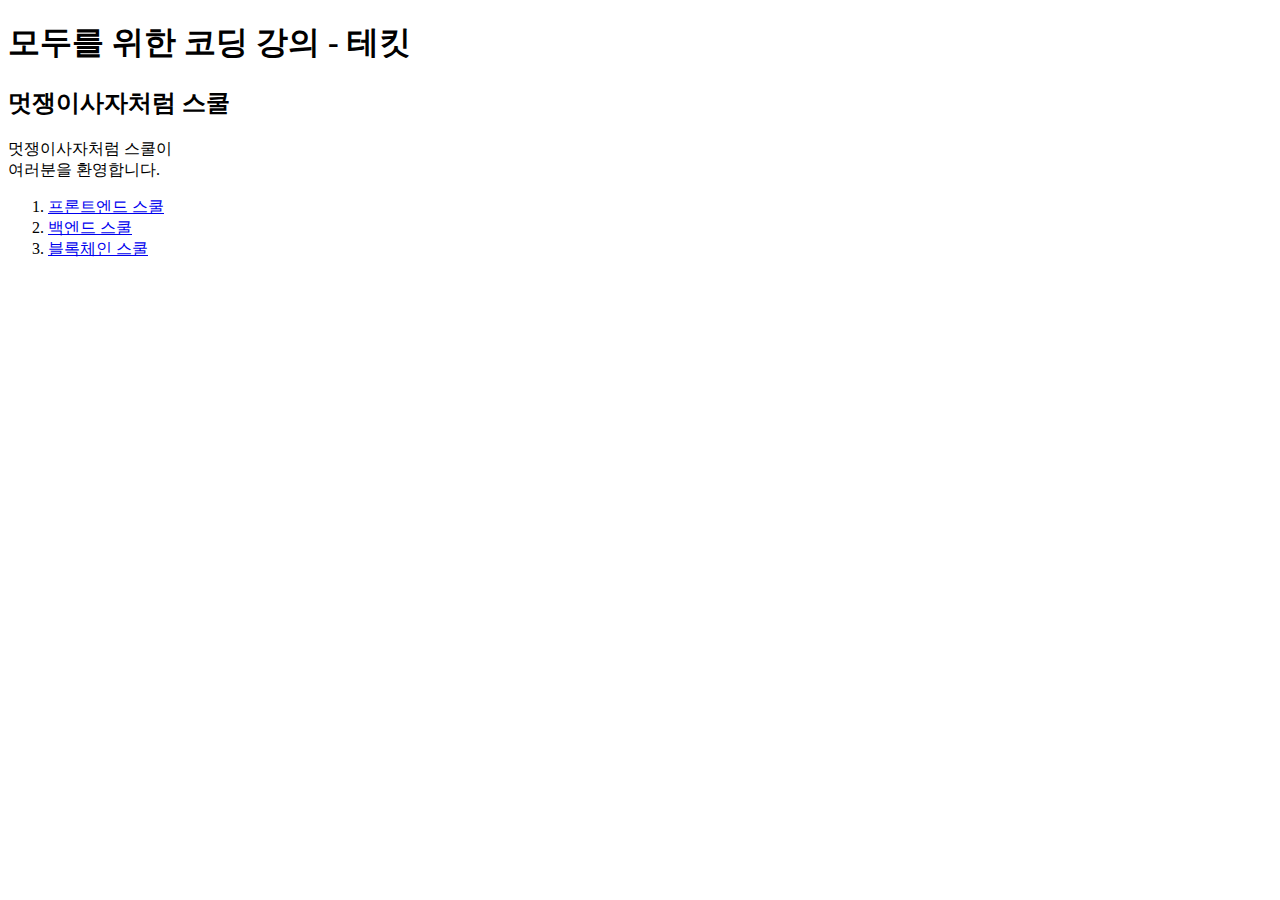
<file: ch2/index.html>
<!DOCTYPE html>
<html lang="ko">
  <head>
    <meta charset="UTF-8" />
    <meta http-equiv="X-UA-Compatible" content="IE=edge" />
    <meta name="viewport" content="width=device-width, initial-scale=1.0" />
    <title>멋쟁이사자처럼:)</title>

    <meta property="og:title" content="멋쟁이사자처럼 화이팅:)" />
    <meta property="og:description" content="멋쟁이사자처럼과 즐거운 코딩!" />
    <meta property="og:img" content="./thumbnail.jpg" />
  </head>
  <body>
    <h1>모두를 위한 코딩 강의 - 테킷</h1>
    <div>
      <h2>멋쟁이사자처럼 스쿨</h2>

      <p>멋쟁이사자처럼 스쿨이<br />여러분을 환영합니다.</p>

      <ol>
        <li>
          <a href="https://techit.education/school/kdt-frontend-7th"
            >프론트엔드 스쿨</a
          >
        </li>
        <li>
          <a
            href="https://techit.education/school/kdt-backend-6th"
            target="_blank"
            >백엔드 스쿨</a
          >
        </li>
        <li><a href="#">블록체인 스쿨</a></li>
      </ol>
    </div>
  </body>
</html>
</file>
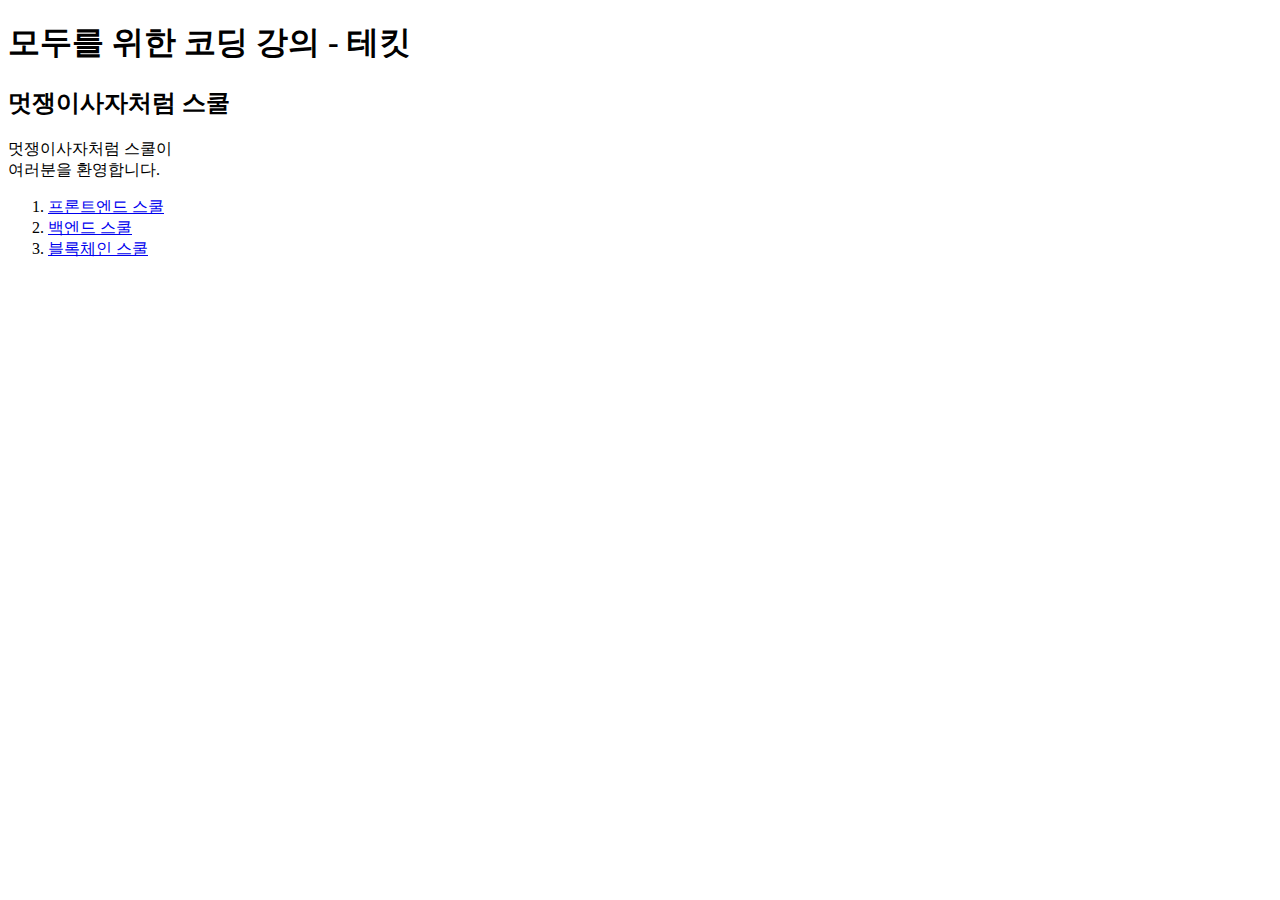
<file: week1_ch2/index.html>
<!DOCTYPE html>
<html lang="ko">
  <head>
    <meta charset="UTF-8" />
    <meta http-equiv="X-UA-Compatible" content="IE=edge" />
    <meta name="viewport" content="width=device-width, initial-scale=1.0" />
    <title>멋쟁이사자처럼:)</title>

    <meta property="og:title" content="멋쟁이사자처럼 화이팅:)" />
    <meta property="og:description" content="멋쟁이사자처럼과 즐거운 코딩!" />
    <meta property="og:img" content="./thumbnail.png" />
  </head>
  <body>
    <h1>모두를 위한 코딩 강의 - 테킷</h1>
    <div>
      <h2>멋쟁이사자처럼 스쿨</h2>

      <p>멋쟁이사자처럼 스쿨이<br />여러분을 환영합니다.</p>

      <ol>
        <li>
          <a href="https://techit.education/school/kdt-frontend-7th"
            >프론트엔드 스쿨</a
          >
        </li>
        <li>
          <a
            href="https://techit.education/school/kdt-backend-6th"
            target="_blank"
            >백엔드 스쿨</a
          >
        </li>
        <li><a href="#">블록체인 스쿨</a></li>
      </ol>
    </div>
  </body>
</html>
</file>
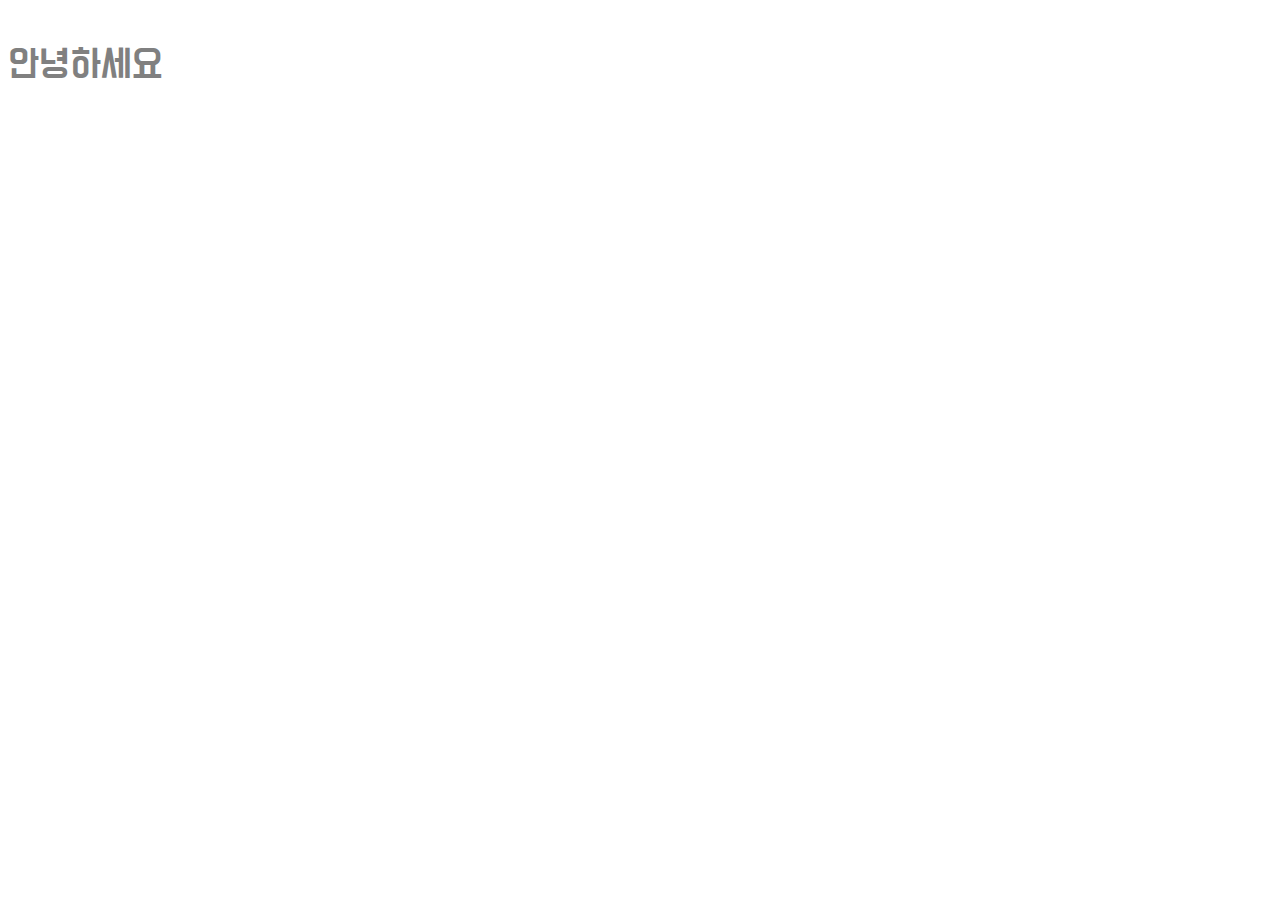
<file: week2_ch10/index.html>
<!DOCTYPE html>
<html lang="ko">
  <head>
    <meta charset="UTF-8" />
    <meta http-equiv="X-UA-Compatible" content="IE=edge" />
    <meta name="viewport" content="width=device-width, initial-scale=1.0" />
    <title>Document</title>
    <link rel="stylesheet" href="./style.css" />
    <link rel="preconnect" href="https://fonts.googleapis.com" />
    <link rel="preconnect" href="https://fonts.gstatic.com" crossorigin />
    <link
      href="https://fonts.googleapis.com/css2?family=Do+Hyeon&display=swap"
      rel="stylesheet"
    />
    <link
      rel="stylesheet"
      href="https://use.fontawesome.com/releases/v5.15.4/css/all.css"
      integrity="sha384-DyZ88mC6Up2uqS4h/KRgHuoeGwBcD4Ng9SiP4dIRy0EXTlnuz47vAwmeGwVChigm"
      crossorigin="anonymous"
    />
  </head>
  <body>
    <div>
      <p><i class="fab fa-apple"></i>안녕하세요</p>
    </div>
  </body>
</html>
</file>
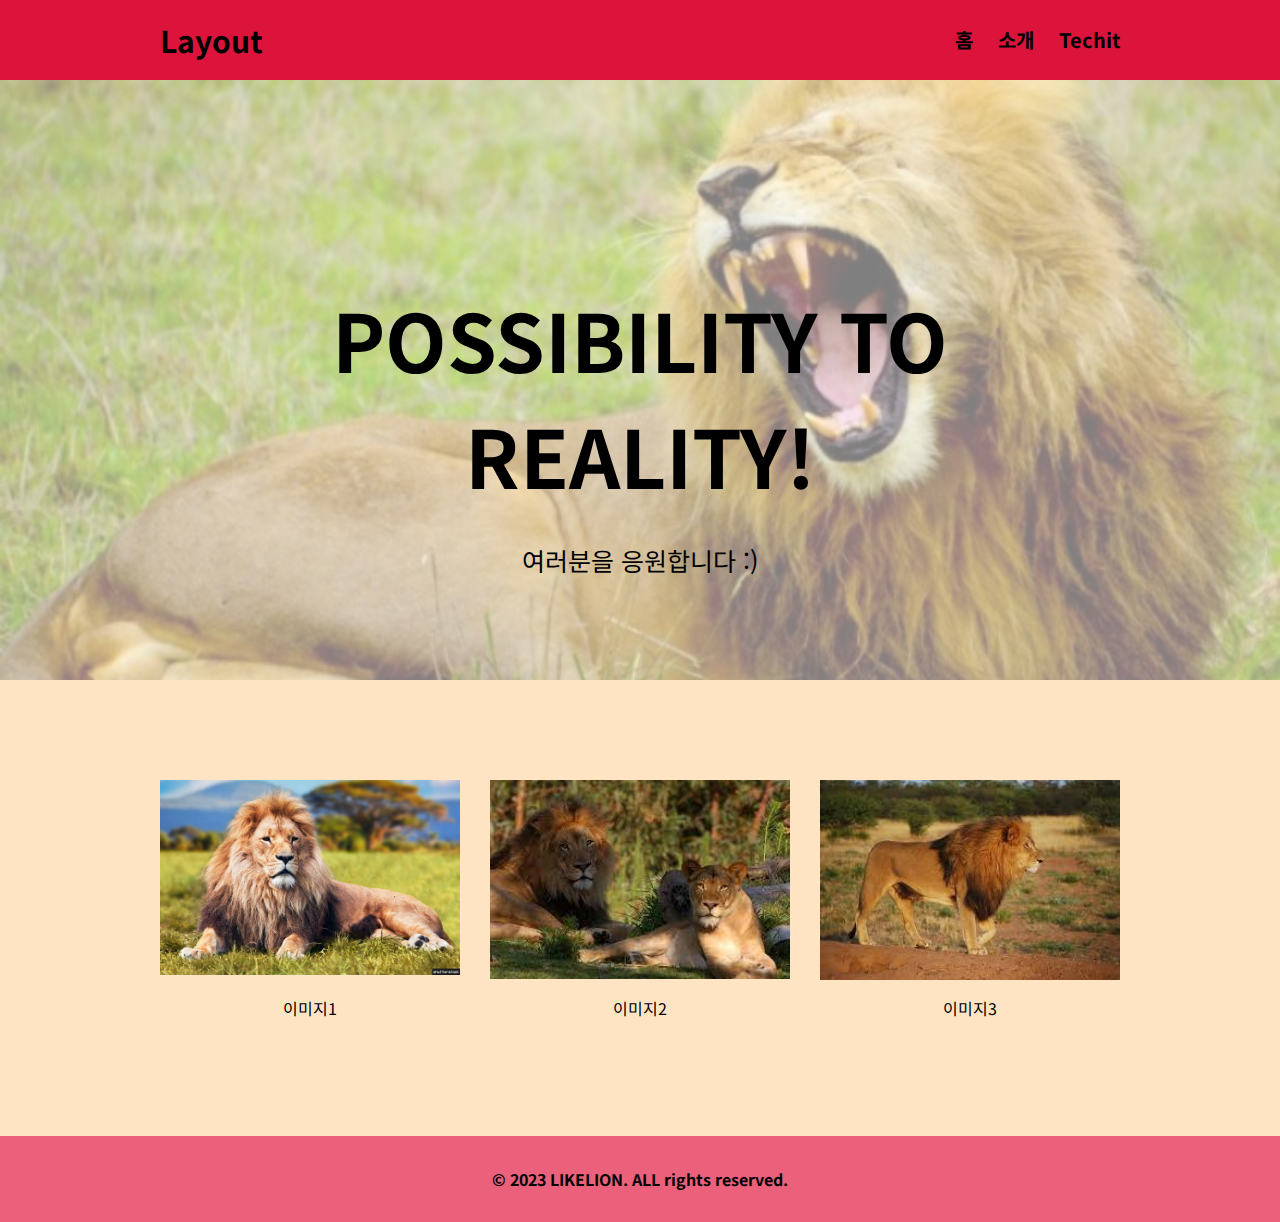
<file: week3_ch11/index.html>
<!DOCTYPE html>
<html lang="ko">
  <head>
    <meta charset="UTF-8" />
    <meta http-equiv="X-UA-Compatible" content="IE=edge" />
    <meta name="viewport" content="width=device-width, initial-scale=1.0" />

    <title>레이아웃</title>
    <link rel="stylesheet" href="./tutorial.css" />
    <link
      rel="stylesheet"
      href="https://use.fontawesome.com/releases/v5.15.4/css/all.css"
      integrity="sha384-DyZ88mC6Up2uqS4h/KRgHuoeGwBcD4Ng9SiP4dIRy0EXTlnuz47vAwmeGwVChigm"
      crossorigin="anonymous"
    />
    <link rel="preconnect" href="https://fonts.googleapis.com" />
    <link rel="preconnect" href="https://fonts.gstatic.com" crossorigin />
    <link
      href="https://fonts.googleapis.com/css2?family=Noto+Sans+KR&display=swap"
      rel="stylesheet"
    />
  </head>
  <body>
    <nav>
      <div class="container">
        <h1 class="nav-logo">
          <a href="./index.html"><i class="fas fa-star"></i>Layout</a>
        </h1>
        <div class="nav-menu">
          <ul class="nav-btn">
            <li><a href="./index.html">홈</a></li>
            <li><a href="#">소개</a></li>
            <!--당장 라우팅 할 부분이 없을 때 #으로 표시-->
            <li>
              <a href="https://techit.education/" target="_blank">Techit</a>
            </li>
          </ul>
        </div>
      </div>
    </nav>

    <header class="hd">
      <div class="container">
        <h2 class="hd-title">POSSIBILITY TO REALITY!</h2>
        <p class="hd-content">여러분을 응원합니다 :)</p>
      </div>
    </header>

    <section class="sec">
      <div class="container">
        <article class="atc">
          <div class="card-img">
            <img src="./atc_1.jfif" alt="이미지1" />
          </div>
          <p>이미지1</p>
        </article>

        <article class="atc">
          <div class="card-img">
            <img src="./atc_2.jfif" alt="이미지2" />
          </div>
          <p>이미지2</p>
        </article>

        <article class="atc">
          <div class="card-img">
            <img src="./atc_3.jfif" alt="이미지3" />
          </div>
          <p>이미지3</p>
        </article>
      </div>
    </section>

    <footer class="ft">
      <div class="container">
        <p>&copy; 2023 LIKELION. ALL rights reserved.</p>
      </div>
    </footer>
  </body>
</html>
</file>
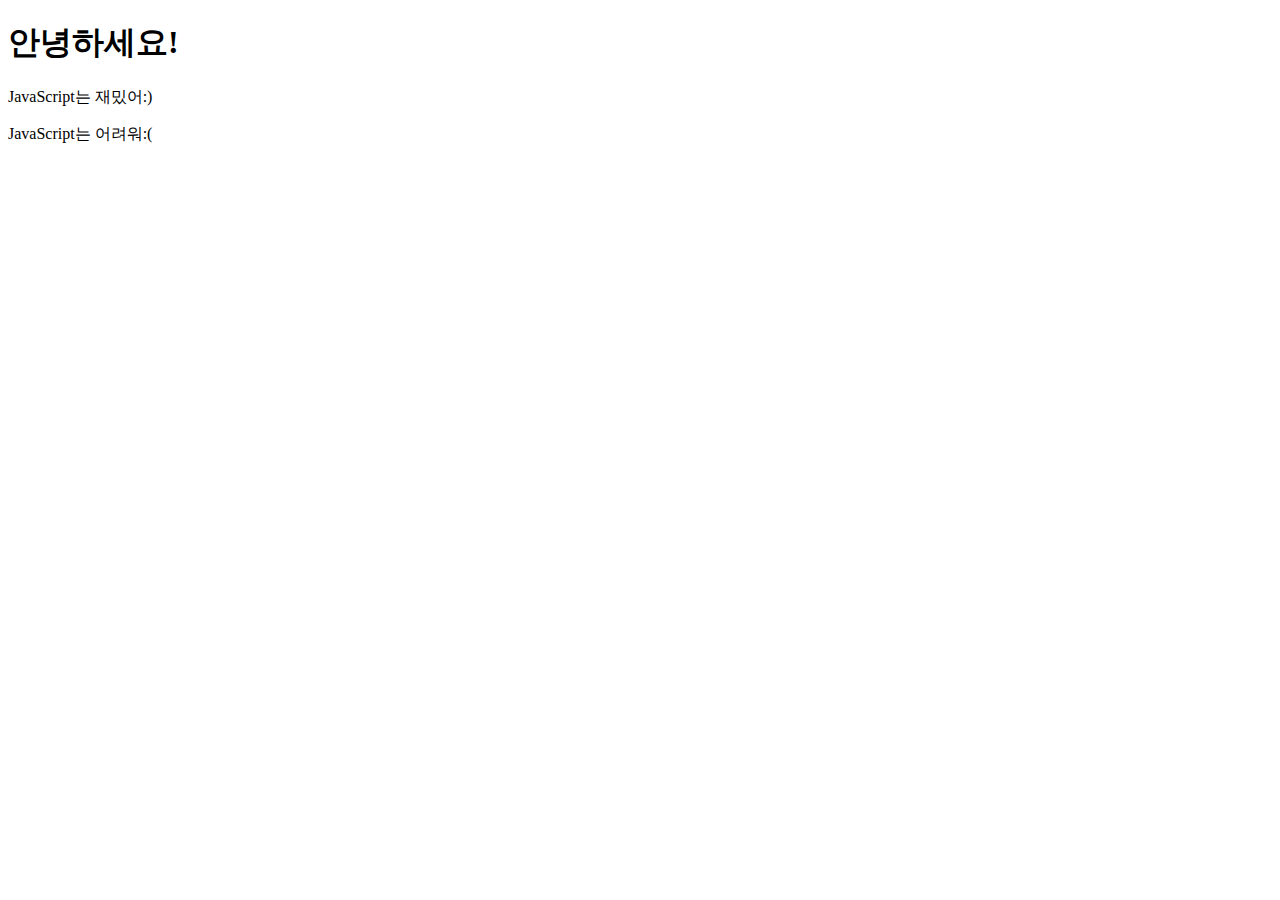
<file: week4_ch13/EX01/index.html>
<!DOCTYPE html>
<html lang="ko">
  <head>
    <meta charset="UTF-8" />
    <meta http-equiv="X-UA-Compatible" content="IE=edge" />
    <meta name="viewport" content="width=device-width, initial-scale=1.0" />
    <title>JavaScript EX01</title>
  </head>
  <body>
    <h1>안녕하세요!</h1>
    <script src="ex01.js"></script>
    <p>JavaScript는 어려워:(</p>
  </body>
</html>
</file>
<file: week2_ch10/style.css>
p {
  font-size: 40px;
  font-family: "Do Hyeon", sans-serif;
  color: gray;
}
</file>
<file: week3_ch11/tutorial.css>
* {
  box-sizing: border-box;
}

body {
  margin: 0;
  padding: 0;
  font-family: "Noto Sans KR", sans-serif;
}

a:link,
a:visited {
  text-decoration: none;
  color: black;
}

.container {
  width: 960px;
  margin: 0 auto;
}

/* navigation bar */
nav {
  height: 80px;
  background-color: crimson;
  line-height: 80px;
}

nav::after {
  content: "";
  display: block;
  clear: both;
}

.nav-logo {
  font-size: 30px;
  float: left;
  margin: 0;
}

.nav-menu {
  float: right;
}

.nav-btn {
  list-style-type: none;
  margin: 0;
}

ul.nav-btn > li {
  float: left;
  margin-left: 25px;
  font-size: 20px;
  font-weight: bold;
}

/* header */
.hd {
  position: relative;
  height: 600px;
  text-align: center;
}

.hd-title {
  font-size: 80px;
  margin-top: 0;
  margin-bottom: 30px;
  padding-top: 200px;
}

.hd-content {
  font-size: 25px;
}

.hd:before {
  content: "";
  display: block;
  position: absolute;
  left: 0;
  top: 0;
  width: 100%;
  height: 100%;
  opacity: 0.5;
  background-image: url("./header-img.jpg");
  background-size: cover;
  background-position: center center;
  background-repeat: no-repeat;
}

.hd .container {
  position: relative;
  color: black;
}

/* section */
.sec {
  text-align: center;
  padding: 100px 0;
  background-color: #ffe4c4;
}

.sec article {
  float: left;
  width: 300px;
  margin-right: 30px;
}

.sec article:last-child {
  margin-right: 0;
}

.sec article img {
  width: 100%;
  height: auto;
}

.card-img {
  overflow: hidden;
  width: 300px;
  height: 200px;
}

.sec::after {
  content: "";
  display: block;
  clear: both;
}

/* footer */
.ft {
  padding: 15px;
  text-align: center;
  background-color: #eb617c;
  font-weight: bold;
}
</file>
